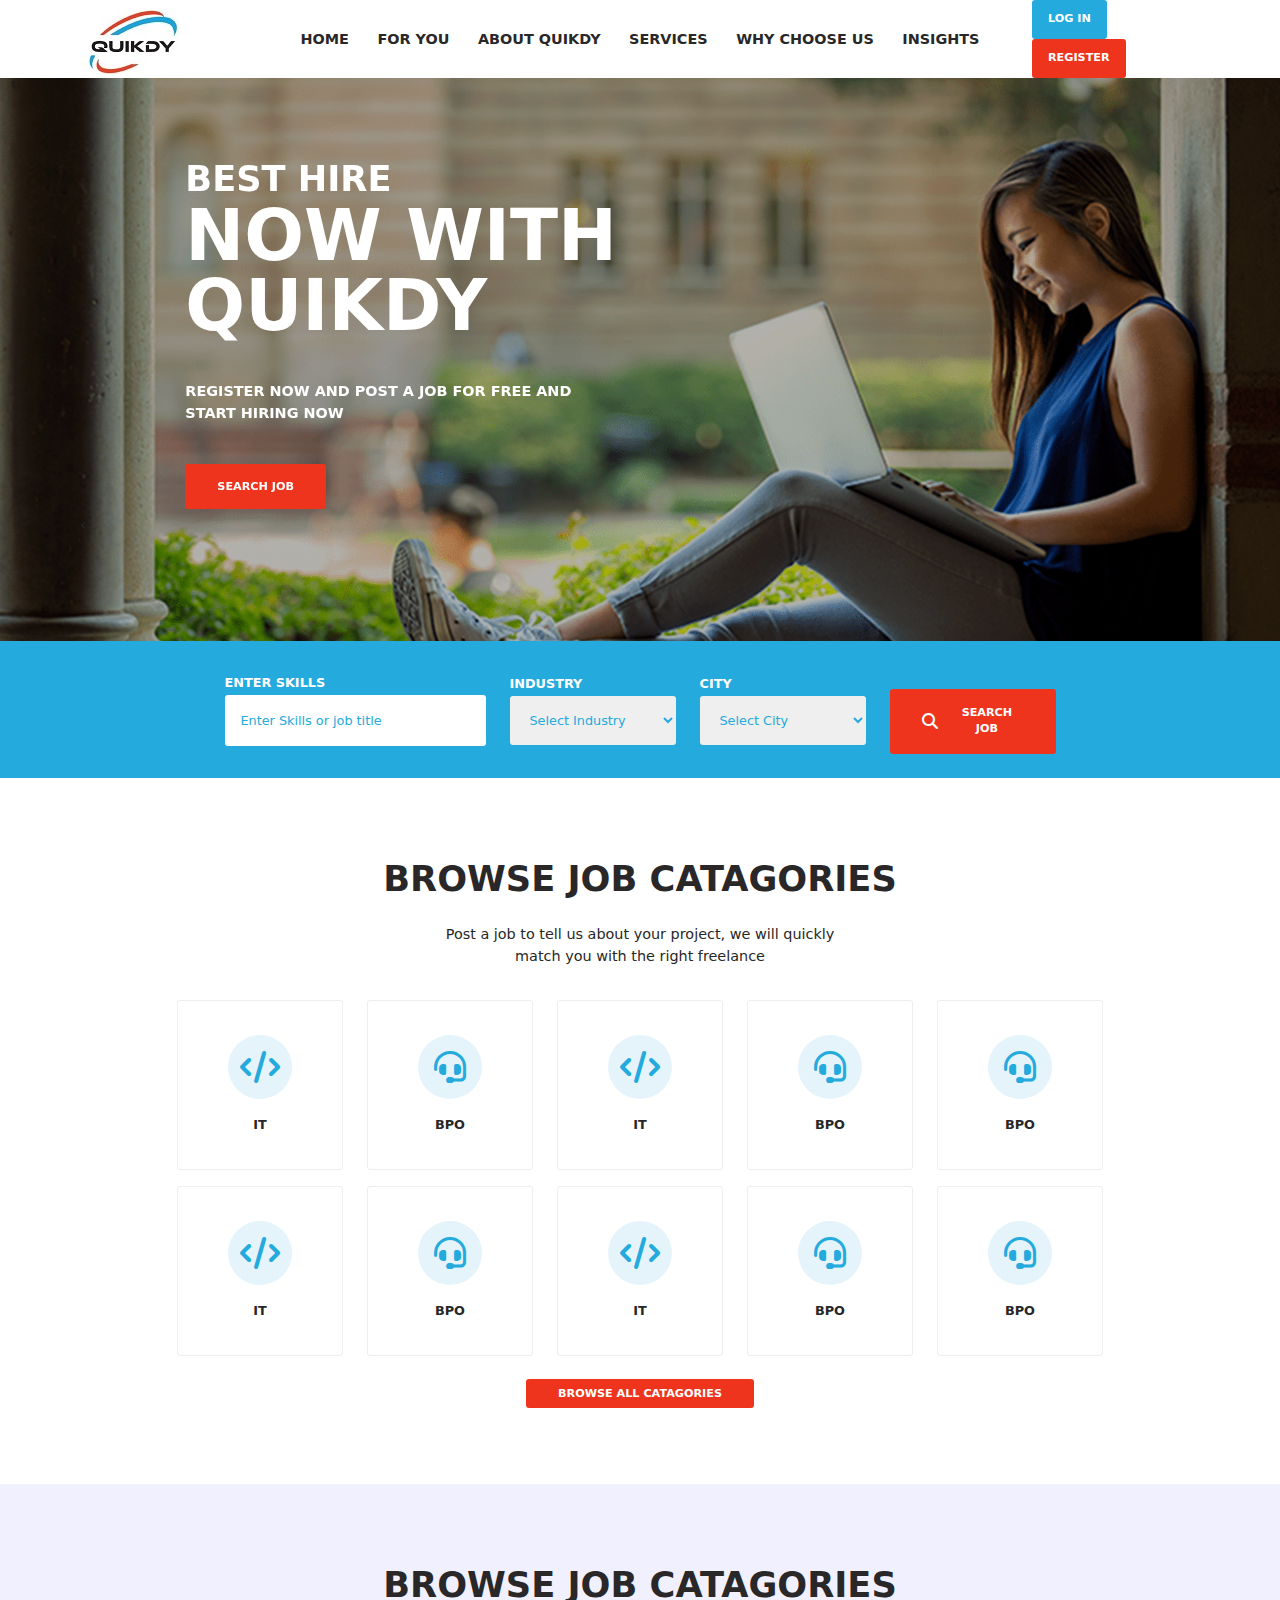
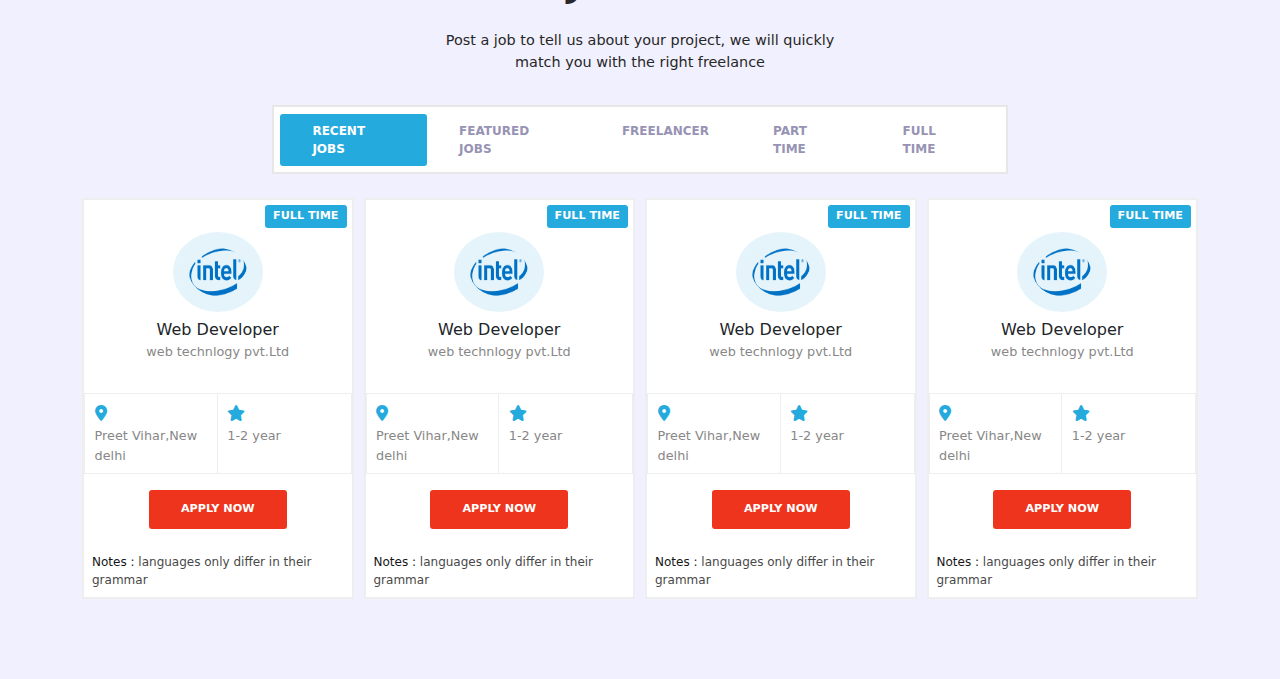
<file: index.html>
<!DOCTYPE html>
<html lang="en">
  <head>
    <meta charset="UTF-8" />
    <meta http-equiv="X-UA-Compatible" content="IE=edge" />
    <meta name="viewport" content="width=device-width, initial-scale=1.0" />
    <title>Document</title>
    <!-- bootstrap cdn -->
    <link
      rel="stylesheet"
      href="https://cdnjs.cloudflare.com/ajax/libs/bootstrap/5.2.2/css/bootstrap.min.css"
    />
    <!-- font-awesome cdn -->
    <link
      rel="stylesheet"
      href="https://cdnjs.cloudflare.com/ajax/libs/font-awesome/6.2.0/css/all.min.css"
    />
    <!-- owl carosal cdn -->
    <link
      rel="stylesheet"
      href="https://cdnjs.cloudflare.com/ajax/libs/OwlCarousel2/2.3.4/assets/owl.carousel.min.css"
    />
    <link rel="stylesheet" href="scss/Index.css" />
  </head>
  <body>
    <header>
      <div class="container">
        <div class="row align-items-center">
          <div class="col-lg-2">
            <div class="logo">
              <a href="">
                <img src="assets/images/logo.jfif" alt="logo" />
              </a>
            </div>
          </div>
          <div class="col-lg-8">
            <nav>
              <ul class="d-flex justify-content-evenly">
                <li><a href="">Home</a></li>
                <li><a href="">for you</a></li>
                <li><a href="">about quikdy</a></li>
                <li><a href="">services</a></li>
                <li><a href="">why choose us</a></li>
                <li><a href="">insights</a></li>
              </ul>
            </nav>
          </div>
          <div class="col-lg-2">
            <div class="navButtons">
              <span class="btn btn-sm btn-primary">log in</span>
              <span class="btn btn-sm btn-danger">register</span>
            </div>
          </div>
        </div>
      </div>
    </header>

    <section class="slider">
      <div class="owl-carousel sliderCarosal">
        <div class="item">
          <div class="container">
            <div class="row mb-3">
              <div class="col-5 offset-1">
                <div class="itemConentWrapper">
                  <h2>best hire</h2>
                  <h1>Now with quikdy</h1>
                  <p>
                    register now and post a job for free and <br />
                    start hiring now
                  </p>
                  <span>Search Job</span>
                </div>
              </div>
            </div>
          </div>
        </div>
        <div class="item">
          <div class="container">
            <div class="row mb-3">
              <div class="col-5 offset-1">
                <div class="itemConentWrapper">
                  <h2>best hire</h2>
                  <h1>Now with quikdy</h1>
                  <p>
                    register now and post a job for free and <br />
                    start hiring now
                  </p>
                  <span>Search Job</span>
                </div>
              </div>
            </div>
          </div>
        </div>
        <div class="item">
          <div class="container">
            <div class="row mb-3">
              <div class="col-5 offset-1">
                <div class="itemConentWrapper">
                  <h2>best hire</h2>
                  <h1>Now with quikdy</h1>
                  <p>
                    register now and post a job for free and <br />
                    start hiring now
                  </p>
                  <span>Search Job</span>
                </div>
              </div>
            </div>
          </div>
        </div>
      </div>
    </section>
    <div class="searchBar p-4">
      <div class="container">
        <form action="">
          <div class="row justify-content-center align-items-center">
            <div class="col-3">
              <div class="formGroup">
                <label for="">enter skills</label>
                <input
                  type="text"
                  name=""
                  id=""
                  placeholder="Enter Skills or job title"
                />
              </div>
            </div>
            <div class="col-2">
              <div class="formGroup">
                <label for="">Industry</label>
                <select name="" id="">
                  <option value="">Select Industry</option>
                  <option value="">industry1</option>
                  <option value="">industry2</option>
                  <option value="">industry3</option>
                </select>
              </div>
            </div>
            <div class="col-2">
              <div class="formGroup">
                <label for="">city</label>
                <select name="" id="">
                  <option value="">Select City</option>
                  <option value="">city1</option>
                  <option value="">city2</option>
                  <option value="">city3</option>
                </select>
              </div>
            </div>
            <div class="col-2">
              <button class="searchBtn">
                <i class="fa-solid fa-magnifying-glass"></i
                ><span>Search job</span>
              </button>
            </div>
          </div>
        </form>
      </div>
    </div>

    <section class="jobCatogries">
      <div class="container">
        <div class="row justify-content-center">
          <div class="col-6">
            <h1 class="text-center">browse job catagories</h1>
          </div>
        </div>
        <div class="row justify-content-center">
          <div class="col-5">
            <p class="text-center">
              Post a job to tell us about your project, we will quickly match
              you with the right freelance
            </p>
          </div>
        </div>
        <div class="jobs">
          <div class="row justify-content-center">
            <div class="col-lg-2">
              <div class="wrapper">
                <div class="icon"><i class="fa-solid fa-code"></i></div>
                <div class="heading">IT</div>
              </div>
            </div>
            <div class="col-lg-2">
              <div class="wrapper">
                <div class="icon"><i class="fa-solid fa-headset"></i></div>
                <div class="heading">BPO</div>
              </div>
            </div>
            <div class="col-lg-2">
              <div class="wrapper">
                <div class="icon"><i class="fa-solid fa-code"></i></div>
                <div class="heading">IT</div>
              </div>
            </div>
            <div class="col-lg-2">
              <div class="wrapper">
                <div class="icon"><i class="fa-solid fa-headset"></i></div>
                <div class="heading">BPO</div>
              </div>
            </div>
            <div class="col-lg-2">
              <div class="wrapper">
                <div class="icon"><i class="fa-solid fa-headset"></i></div>
                <div class="heading">BPO</div>
              </div>
            </div>
          </div>
          <div class="row justify-content-center mt-3">
            <div class="col-lg-2">
              <div class="wrapper">
                <div class="icon"><i class="fa-solid fa-code"></i></div>
                <div class="heading">IT</div>
              </div>
            </div>
            <div class="col-lg-2">
              <div class="wrapper">
                <div class="icon"><i class="fa-solid fa-headset"></i></div>
                <div class="heading">BPO</div>
              </div>
            </div>
            <div class="col-lg-2">
              <div class="wrapper">
                <div class="icon"><i class="fa-solid fa-code"></i></div>
                <div class="heading">IT</div>
              </div>
            </div>
            <div class="col-lg-2">
              <div class="wrapper">
                <div class="icon"><i class="fa-solid fa-headset"></i></div>
                <div class="heading">BPO</div>
              </div>
            </div>
            <div class="col-lg-2">
              <div class="wrapper">
                <div class="icon"><i class="fa-solid fa-headset"></i></div>
                <div class="heading">BPO</div>
              </div>
            </div>
          </div>
        </div>
        <div class="row justify-content-center mt-4">
          <div class="col-4 text-center">
            <span class="allCatagoriesBtn">browse all catagories</span>
          </div>
        </div>
      </div>
    </section>

    <section class="rendomJobs">
      <div class="container">
        <div class="row justify-content-center">
          <div class="col-6">
            <h1 class="text-center">browse job catagories</h1>
          </div>
        </div>
        <div class="row justify-content-center">
          <div class="col-5">
            <p class="text-center">
              Post a job to tell us about your project, we will quickly match
              you with the right freelance
            </p>
          </div>
        </div>
        <div class="row justify-content-center">
          <div class="col-8">
            <div class="jobTypes">
              <ul class="d-flex justify-content-evenly">
                <li>recent jobs</li>
                <li>featured jobs</li>
                <li>freelancer</li>
                <li>part time</li>
                <li>full time</li>
              </ul>
            </div>
          </div>
        </div>
        <div class="row mt-4">
          <div class="owl-carousel owl-theme rendomJobsCarosal">
            <div class="item">
              <div class="jobCardWrapper">
                <div class="initialDetails">
                  <div class="logo"><img src="assets/images/Intel_logo_(2006-2020).svg.png" alt="" /></div>
                  <div class="jobTitle">Web Developer</div>
                  <div class="compenyName">web technlogy pvt.Ltd</div>
                </div>
                <div class="adressNrating">
                    <div class="address">
                        <div class="icon"><i class="fa-solid fa-location-dot"></i></div>
                        <div class="completeAddress">Preet Vihar,New delhi </div>
                    </div>
                    <div class="rating">
                        <div class="icon"><i class="fa-solid fa-star"></i></div>
                        <div class="TotalRaitng">1-2 year</div>
                    </div>
                </div>
                <div class="applyBtn">
                    <span>Apply now</span>
                </div>
                <div class="impNotice"><span>Notes : </span> languages only differ in their grammar</div>
                <div class="jobType">
                    <span>full time</span>
                </div>
              </div>
            </div>
          </div>
        </div>
      </div>
    </section>

    <!-- jquery cdn -->
    <script src="https://cdnjs.cloudflare.com/ajax/libs/jquery/3.6.1/jquery.min.js"></script>
    <script src="https://cdnjs.cloudflare.com/ajax/libs/OwlCarousel2/2.3.4/owl.carousel.min.js"></script>
    <script src="js/index.js"></script>
  </body>
</html>
</file>
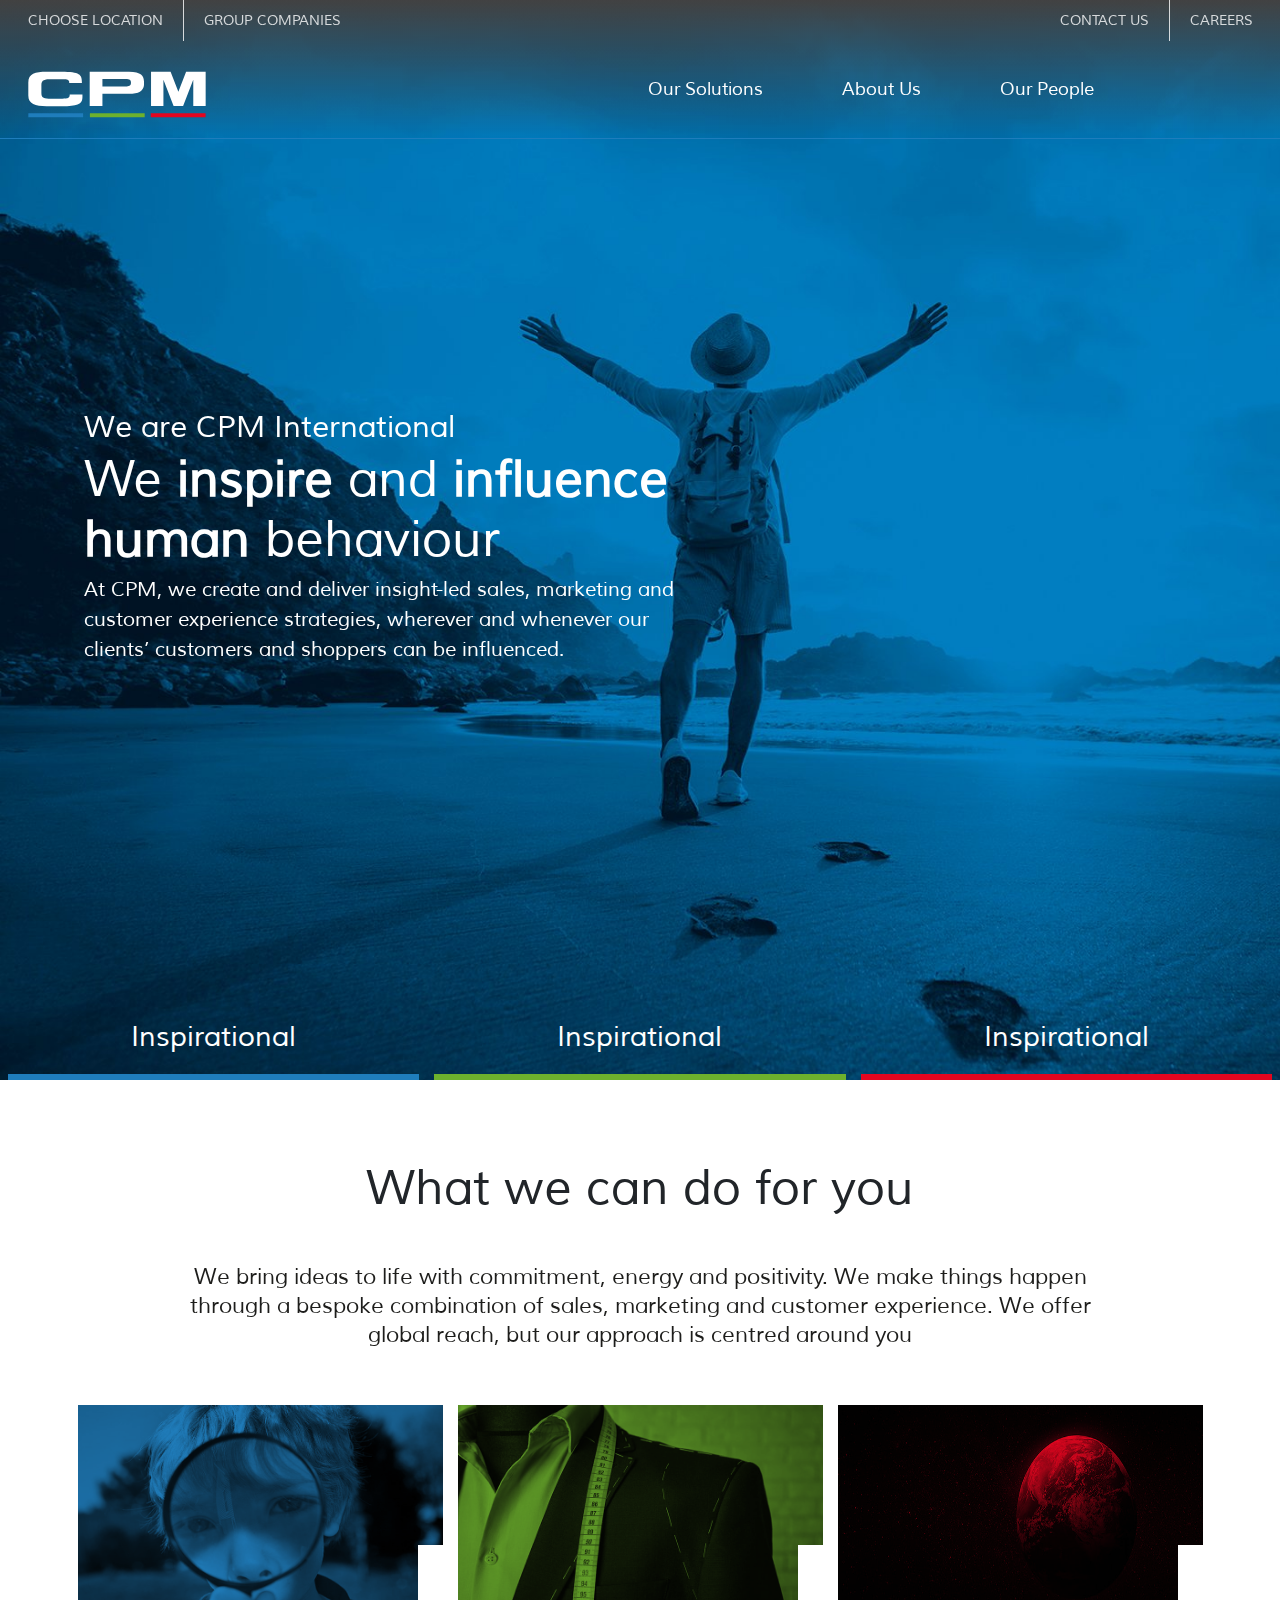
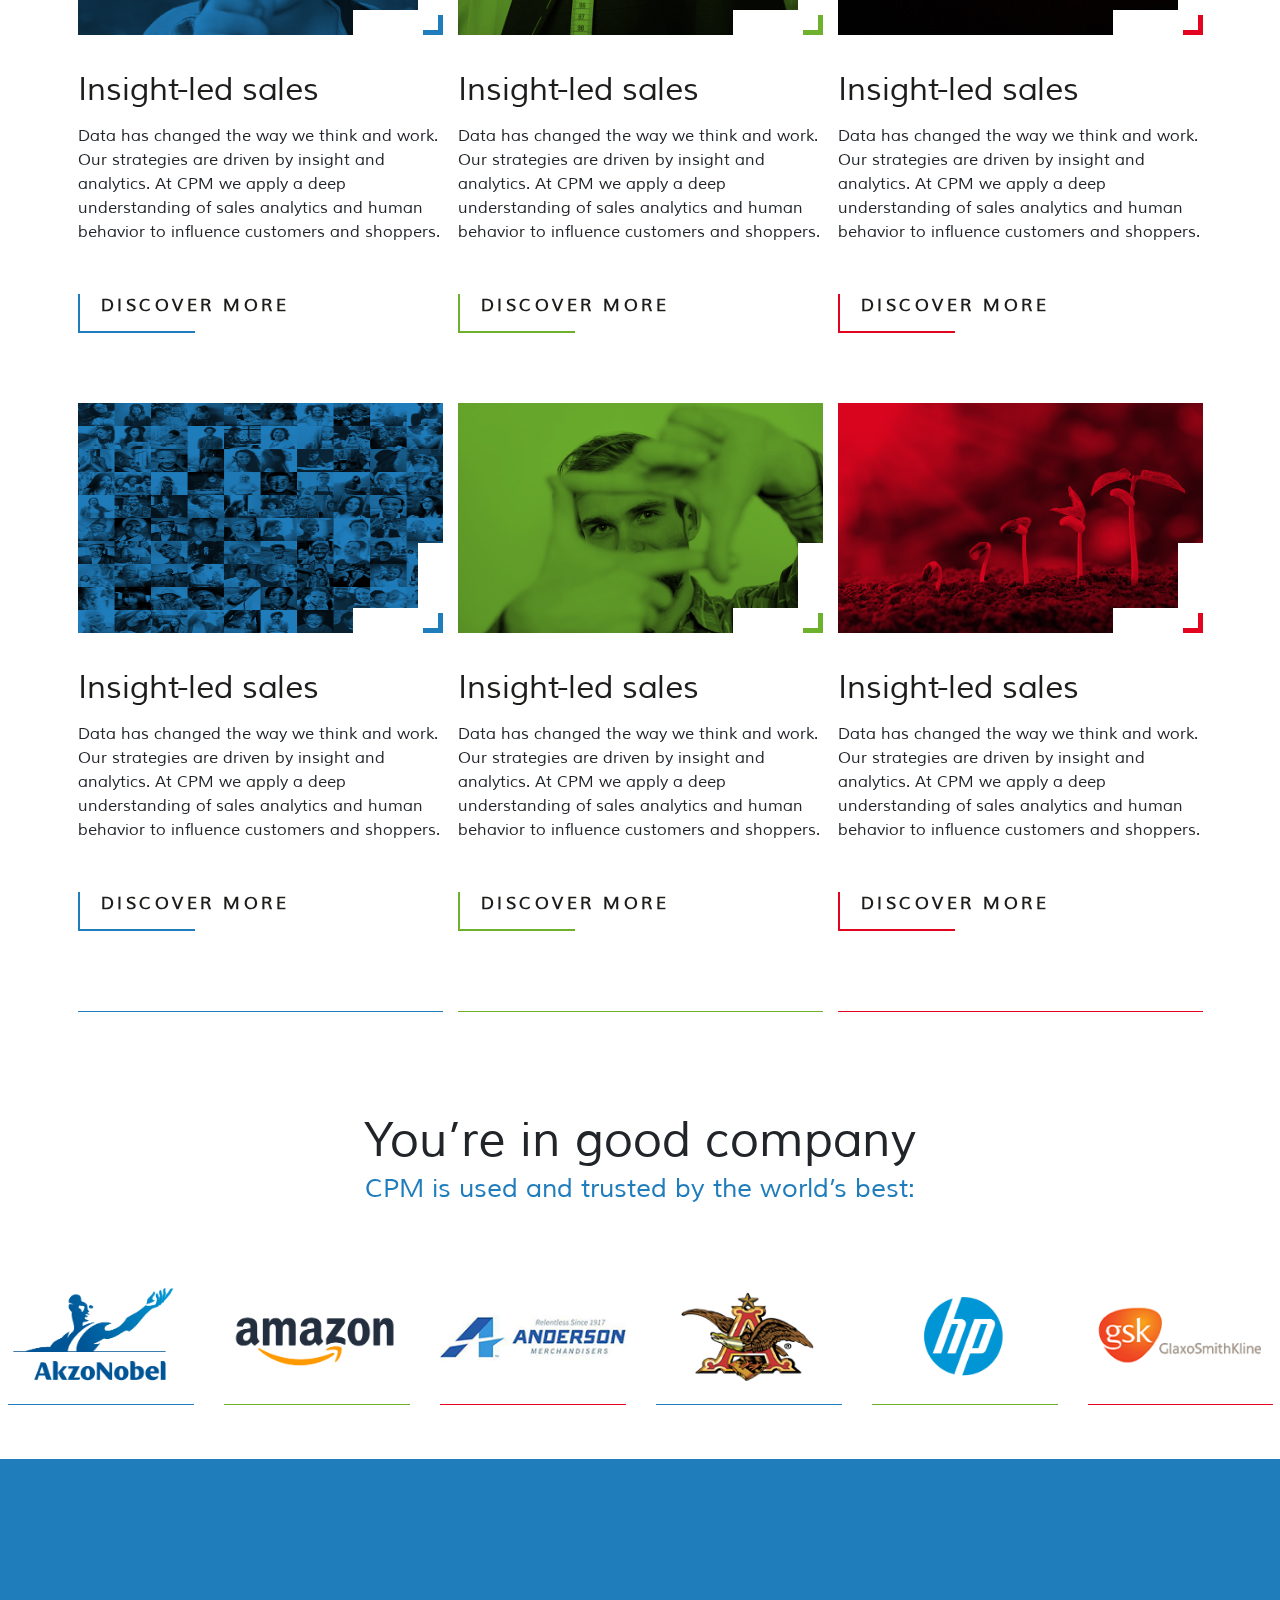
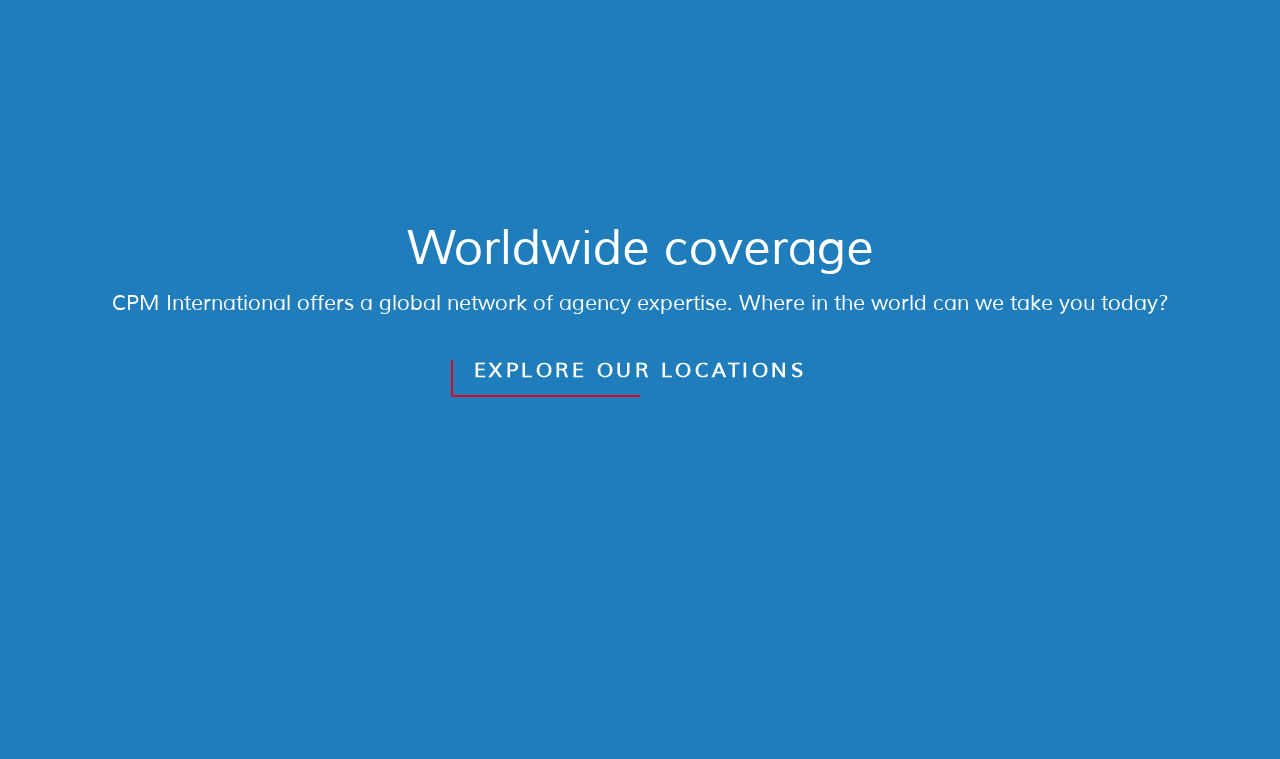
<file: cuteEdgeTask/index.html>
<!DOCTYPE html>
<html lang="en">
  <head>
    <meta charset="UTF-8" />
    <meta http-equiv="X-UA-Compatible" content="IE=edge" />
    <meta name="viewport" content="width=device-width, initial-scale=1.0" />
    <title>CPM | outsourced sales | field sales | contact centre</title>
    <!-- bootstrap cdn -->
    <link
      rel="stylesheet"
      href="https://cdnjs.cloudflare.com/ajax/libs/bootstrap/5.2.2/css/bootstrap.min.css"
    />
    <!-- font-awesome cdn -->
    <link
      rel="stylesheet"
      href="https://cdnjs.cloudflare.com/ajax/libs/font-awesome/6.2.0/css/all.min.css"
      integrity="sha512-xh6O/CkQoPOWDdYTDqeRdPCVd1SpvCA9XXcUnZS2FmJNp1coAFzvtCN9BmamE+4aHK8yyUHUSCcJHgXloTyT2A=="
      crossorigin="anonymous"
      referrerpolicy="no-referrer"
    />

    <link
      rel="stylesheet"
      href="https://cdnjs.cloudflare.com/ajax/libs/OwlCarousel2/2.3.4/assets/owl.carousel.min.css"
    />
    <link rel="stylesheet" href="css/index.css" />
  </head>
  <body>
    <header>
      <div class="topHeader">
        <div class="container-fluid">
          <div class="row justify-content-between">
            <div class="col-lg-5 col-md-6">
              <ul class="d-flex list-unstyled">
                <li class="countriesWrapper">
                  <a href="javascript:void(0)"
                    ><i class="fa-solid fa-globe"></i> CHOOSE LOCATION
                  </a>
                  <div class="locations">
                    <ul class="list-unstyled">
                      <li>
                        <a href="javascript:void(0)">International CPM</a>
                      </li>
                      <li><a href="javascript:void(0)">Australia</a></li>
                      <li><a href="javascript:void(0)">Benelux</a></li>
                      <li><a href="javascript:void(0)">France</a></li>
                      <li><a href="javascript:void(0)">Germany</a></li>
                      <li><a href="javascript:void(0)">International</a></li>
                      <li><a href="javascript:void(0)">Contact Centres</a></li>
                      <li><a href="javascript:void(0)">India</a></li>
                      <li><a href="javascript:void(0)">Ireland</a></li>
                      <li><a href="javascript:void(0)">Italy</a></li>
                      <li><a href="javascript:void(0)">Singapore</a></li>
                      <li><a href="javascript:void(0)">Switzerland</a></li>
                      <li><a href="javascript:void(0)">Thailand</a></li>
                      <li><a href="javascript:void(0)">UK</a></li>
                      <li><a href="javascript:void(0)">USA</a></li>
                      <li><a href="javascript:void(0)">Vietnam</a></li>
                    </ul>
                  </div>
                </li>
                <li class="groupsWrapper">
                  <a href="javascript:void(0)">GROUP COMPANIES</a>
                  <div class="groups">
                    <ul class="list-unstyled">
                      <li>
                        <h4>*shopt</h4>
                        <p>
                          Creating meaningful connections between brands and
                          customers. Anytime. Anywhere.
                        </p>
                      </li>
                      <li>
                        <h4>Axis</h4>
                        <p>
                          Data, analytics and insight solutions that drive
                          smarter, more profitable decision making.
                        </p>
                      </li>
                      <li>
                        <h4>Hyphen</h4>
                        <p>
                          Creating experiences & events
                          that connect brands, people
                          – and a moment in time.
                        </p>
                      </li>
                      <li>
                        <h4>TPN</h4>
                        <p>
                          
Creative commerce campaigns
that create connected experiences
to drive sales and build brand
commitment.
                        </p>
                      </li>
                    </ul>
                  </div>
                </li>
              </ul>
            </div>
            <div class="col-lg-4 col-md-6">
              <ul class="d-flex list-unstyled justify-content-end">
                <li><a href="javascript:void(0)">CONTACT US</a></li>
                <li><a href="javascript:void(0)"> CAREERS</a></li>
              </ul>
            </div>
          </div>
        </div>
      </div>
      <nav>
        <div class="container-fluid">
          <div class="row justify-content-between align-items-center">
            <div class="col-lg-2 col-md-3 col-4">
              <div class="logo">
                <img src="images/CPM Logo.svg" alt="logo" />
              </div>
            </div>
            <div class="col-lg-6 navigationBar col-md-8">
              <ul class="list-unstyled justify-content-between">
                <li>Our Solutions <i class="fa-solid fa-chevron-down"></i></li>
                <li>About Us <i class="fa-solid fa-chevron-down"></i></li>
                <li>Our People</li>
                <li><i class="fa-solid fa-magnifying-glass search"></i></li>
                <li><i class="fa-solid fa-bars menu"></i></li>
              </ul>
            </div>
            <div class="col-sm-2 col-3 mobileMenuColumn">
              <ul class="d-flex list-unstyled justify-content-between">
                <li><i class="fa-solid fa-magnifying-glass search"></i></li>
                <li><i class="fa-solid fa-bars menu"></i></li>
              </ul>
            </div>
          </div>
        </div>
      </nav>
      <div class="headerColors">
        <div class="color1"></div>
        <div class="color2"></div>
        <div class="color3"></div>
      </div>
    </header>
    <div class="home-slider">
      <div class="owl-carousel owl-theme main-slider">
        <div class="item">
          <div class="main-slider-bg main-slider-bg1">
            <div class="fixedBottomCatogries">
              <div class="container-fluid">
                <div class="row">
                  <div class="col-4">
                    <h2 class="afterEffect1">Inspirational</h2>
                  </div>
                  <div class="col-4">
                    <h2 class="afterEffect2">Inspirational</h2>
                  </div>
                  <div class="col-4">
                    <h2 class="afterEffect3">Inspirational</h2>
                  </div>
                </div>
              </div>
            </div>
          </div>
        </div>
        <div class="item">
          <div class="main-slider-bg main-slider-bg2">
            <div class="fixedBottomCatogries">
              <div class="container-fluid">
                <div class="row">
                  <div class="col-4">
                    <h2 class="afterEffect1">Inspirational</h2>
                  </div>
                  <div class="col-4">
                    <h2 class="afterEffect2">Inspirational</h2>
                  </div>
                  <div class="col-4">
                    <h2 class="afterEffect3">Inspirational</h2>
                  </div>
                </div>
              </div>
            </div>
          </div>
        </div>
        <div class="item">
          <div class="main-slider-bg main-slider-bg3">
            <div class="fixedBottomCatogries">
              <div class="container-fluid">
                <div class="row">
                  <div class="col-4">
                    <h2 class="afterEffect1">Inspirational</h2>
                  </div>
                  <div class="col-4">
                    <h2 class="afterEffect2">Inspirational</h2>
                  </div>
                  <div class="col-4">
                    <h2 class="afterEffect3">Inspirational</h2>
                  </div>
                </div>
              </div>
            </div>
          </div>
        </div>
      </div>
      <div class="home-slider-content container">
        <span>We are CPM International </span>
        <h1>We <b>inspire</b> and <b>influence</b> <b>human</b> behaviour</h1>
        <p>
          At CPM, we create and deliver insight-led sales, marketing and
          customer experience strategies, wherever and whenever our clients’
          customers and shoppers can be influenced.
        </p>
      </div>
    </div>

    <section class="whatWeDo">
      <div class="container">
        <div class="row justify-content-center">
          <div class="col-12">
            <h2 class="text-center">What we can do for you</h2>
          </div>
          <div class="col-lg-10 col-12">
            <h3 class="text-center">
              We bring ideas to life with commitment, energy and positivity. We
              make things happen through a bespoke combination of sales,
              marketing and customer experience. We offer global reach, but our
              approach is centred around you
            </h3>
          </div>
        </div>
        <div class="row">
          <div class="col-lg-4 col-sm-6">
            <div class="workCard workCard1">
              <div class="cardImg">
                <img src="images/kid.jpg" alt="kid" />
                <div class="sideWhiteBlock"></div>
                <div class="sideColorBlock"></div>
              </div>
              <h3 class="cardTitle">Insight-led sales</h3>
              <div class="cardDesc">
                Data has changed the way we think and work. Our strategies are
                driven by insight and analytics. At CPM we apply a deep
                understanding of sales analytics and human behavior to influence
                customers and shoppers.
              </div>
              <div class="cardBtn">
                <span>DISCOVER MORE</span>
              </div>
            </div>
          </div>
          <div class="col-lg-4 col-sm-6">
            <div class="workCard workCard2">
              <div class="cardImg">
                <img src="images/bussinessman.jpg" alt="kid" />
                <div class="sideWhiteBlock"></div>
                <div class="sideColorBlock"></div>
              </div>
              <h3 class="cardTitle">Insight-led sales</h3>
              <div class="cardDesc">
                Data has changed the way we think and work. Our strategies are
                driven by insight and analytics. At CPM we apply a deep
                understanding of sales analytics and human behavior to influence
                customers and shoppers.
              </div>
              <div class="cardBtn">
                <span>DISCOVER MORE</span>
              </div>
            </div>
          </div>
          <div class="col-lg-4 col-sm-6">
            <div class="workCard workCard3">
              <div class="cardImg">
                <img src="images/earth.jpg" alt="kid" />
                <div class="sideWhiteBlock"></div>
                <div class="sideColorBlock"></div>
              </div>
              <h3 class="cardTitle">Insight-led sales</h3>
              <div class="cardDesc">
                Data has changed the way we think and work. Our strategies are
                driven by insight and analytics. At CPM we apply a deep
                understanding of sales analytics and human behavior to influence
                customers and shoppers.
              </div>
              <div class="cardBtn">
                <span>DISCOVER MORE</span>
              </div>
            </div>
          </div>
          <div class="col-lg-4 col-sm-6">
            <div class="workCard workCard4">
              <div class="cardImg">
                <img src="images/people.jpg" alt="kid" />
                <div class="sideWhiteBlock"></div>
                <div class="sideColorBlock"></div>
              </div>
              <h3 class="cardTitle">Insight-led sales</h3>
              <div class="cardDesc">
                Data has changed the way we think and work. Our strategies are
                driven by insight and analytics. At CPM we apply a deep
                understanding of sales analytics and human behavior to influence
                customers and shoppers.
              </div>
              <div class="cardBtn">
                <span>DISCOVER MORE</span>
              </div>
            </div>
          </div>
          <div class="col-lg-4 col-sm-6">
            <div class="workCard workCard5">
              <div class="cardImg">
                <img src="images/menHand.jpg" alt="kid" />
                <div class="sideWhiteBlock"></div>
                <div class="sideColorBlock"></div>
              </div>
              <h3 class="cardTitle">Insight-led sales</h3>
              <div class="cardDesc">
                Data has changed the way we think and work. Our strategies are
                driven by insight and analytics. At CPM we apply a deep
                understanding of sales analytics and human behavior to influence
                customers and shoppers.
              </div>
              <div class="cardBtn">
                <span>DISCOVER MORE</span>
              </div>
            </div>
          </div>
          <div class="col-lg-4 col-sm-6">
            <div class="workCard workCard6">
              <div class="cardImg">
                <img src="images/plants.jpg" alt="kid" />
                <div class="sideWhiteBlock"></div>
                <div class="sideColorBlock"></div>
              </div>
              <h3 class="cardTitle">Insight-led sales</h3>
              <div class="cardDesc">
                Data has changed the way we think and work. Our strategies are
                driven by insight and analytics. At CPM we apply a deep
                understanding of sales analytics and human behavior to influence
                customers and shoppers.
              </div>
              <div class="cardBtn">
                <span>DISCOVER MORE</span>
              </div>
            </div>
          </div>
        </div>
      </div>
    </section>

    <section class="ourClients mb-5">
      <div class="container-fluid">
        <div class="row justify-content-center">
          <div class="col-12">
            <h2 class="text-center">You’re in good company</h2>
          </div>
          <div class="col-lg-10 col-12">
            <h3 class="text-center">
              CPM is used and trusted by the world’s best:
            </h3>
          </div>
        </div>
        <div class="ourClints-slider owl-carousel">
          <div class="item bbBlue">
            <img src="images/akzoNobel-logo-web.png" alt="clints-img1" />
          </div>
          <div class="item bbRed">
            <img src="images/amazon-logo-web.png" alt="clints-img1" />
          </div>
          <div class="item bbGreen">
            <img
              src="images/anderson20merchandisers20logo-web.png"
              alt="clints-img1"
            />
          </div>
          <div class="item bbBlue">
            <img
              src="images/anheuser-busch-logo-vector-web.png"
              alt="clints-img1"
            />
          </div>
          <div class="item bbRed">
            <img src="images/hp-logo-web.png" alt="clints-img1" />
          </div>
          <div class="item bbGreen">
            <img
              src="images/glaxosmithkline-logo-vector-web.png"
              alt="clints-img1"
            />
          </div>
          <div class="item bbBlue">
            <img src="images/dyson-logo-web.png" alt="clints-img1" />
          </div>
          <div class="item bbRed">
            <img src="images/diageo-logo-vector-web.png" alt="clints-img1" />
          </div>
        </div>
      </div>
    </section>

    <section class="ourPresence">
      <div class="content">
        <h2>Worldwide coverage</h2>
        <p>
          CPM International offers a global network of agency expertise. Where
          in the world can we take you today?
        </p>
        <div class="btn">
          <span>EXPLORE OUR LOCATIONS</span>
        </div>
      </div>
    </section>

    <!-- jquery cdn -->
    <script src="https://cdnjs.cloudflare.com/ajax/libs/jquery/3.6.1/jquery.min.js"></script>
    <script src="https://cdnjs.cloudflare.com/ajax/libs/OwlCarousel2/2.3.4/owl.carousel.min.js"></script>
    <script src="js/index.js"></script>
  </body>
</html>
</file>
<file: scss/Index.css>
* {
  margin: 0px;
  padding: 0px;
}

li {
  list-style: none;
}

a {
  text-decoration: none;
}

dl,
ol,
ul {
  margin-top: 0;
  margin-bottom: 0rem;
}

ol,
ul {
  padding-left: 0rem;
}

header {
  background-color: #fff;
}
header .logo {
  max-width: 100%;
}
header .logo img {
  max-width: 100%;
}
header nav ul a {
  text-transform: uppercase;
  font-weight: 700;
  font-size: 0.9rem;
  color: #292728;
}
header .navButtons span {
  text-transform: uppercase;
  font-size: 0.7rem;
  font-weight: 700;
  padding: 0.7rem 1rem;
  border-radius: 3px;
  background-color: #ee341d;
  border: 0;
}
header .navButtons span:first-child {
  margin-right: 0.3rem;
  background-color: #24aadd;
}

.slider {
  width: 100%;
  background-image: url(../assets/images/img3.png);
  background-repeat: no-repeat;
  background-size: cover;
  padding: 5rem;
  position: relative;
}
.slider::after {
  position: absolute;
  left: 0px;
  top: 0px;
  bottom: 0px;
  right: 0px;
  content: "";
  background-color: rgba(0, 0, 0, 0.3);
}
.slider .itemConentWrapper {
  position: relative;
  z-index: 9;
}
.slider .itemConentWrapper h2 {
  font-size: 2.2rem;
  font-weight: bold;
  color: #fff;
  text-transform: uppercase;
  margin-bottom: 0px;
}
.slider .itemConentWrapper h1 {
  font-size: 4.4rem;
  font-weight: bold;
  color: #fff;
  text-transform: uppercase;
  line-height: 4.4rem;
}
.slider .itemConentWrapper p {
  text-transform: uppercase;
  font-weight: 700;
  font-size: 0.9rem;
  color: #fff;
  padding: 2rem 0rem;
}
.slider .itemConentWrapper span {
  text-transform: uppercase;
  font-size: 0.7rem;
  font-weight: 700;
  padding: 1rem 2rem;
  border-radius: 3px;
  background-color: #ee341d;
  border: 0;
  color: #fff;
}

.searchBar {
  background-color: #24aadd;
}
.searchBar .formGroup label {
  display: block;
  font-weight: 700;
  font-size: 0.8rem;
  color: #fff;
  text-transform: uppercase;
  padding-bottom: 0.2rem;
}
.searchBar .formGroup input,
.searchBar .formGroup select {
  width: 100%;
  padding: 1rem;
  font-size: 0.8rem;
  color: #24aadd;
  border: 0;
  outline: 0;
  border-radius: 3px;
}
.searchBar .formGroup input::-moz-placeholder, .searchBar .formGroup select::-moz-placeholder {
  color: #24aadd;
}
.searchBar .formGroup input:-ms-input-placeholder, .searchBar .formGroup select:-ms-input-placeholder {
  color: #24aadd;
}
.searchBar .formGroup input::placeholder,
.searchBar .formGroup select::placeholder {
  color: #24aadd;
}
.searchBar .searchBtn {
  text-transform: uppercase;
  font-size: 0.7rem;
  font-weight: 700;
  padding: 1rem 2rem;
  border-radius: 3px;
  background-color: #ee341d;
  border: 0;
  color: #fff;
  display: flex;
  align-items: center;
  margin-top: 1.5rem;
}
.searchBar .searchBtn i {
  margin-right: 0.8rem;
  font-size: 1rem;
}

.jobCatogries {
  padding: 5rem 0rem;
}
.jobCatogries h1 {
  font-size: 2.2rem;
  font-weight: bold;
  color: #292728;
  text-transform: uppercase;
}
.jobCatogries p {
  font-size: 0.9rem;
  color: #272727;
  padding: 0 1rem;
  margin: 1rem 0rem 2rem 0rem;
}
.jobCatogries .jobs .wrapper {
  display: flex;
  flex-direction: column;
  align-items: center;
  justify-content: center;
  border: 1px solid #eee;
  border-radius: 3px;
  width: 100%;
  height: 170px;
}
.jobCatogries .jobs .wrapper .icon {
  width: 4rem;
  height: 4rem;
  display: flex;
  align-items: center;
  justify-content: center;
  font-size: 2rem;
  color: #24aadd;
  background-color: #e5f4fb;
  border-radius: 50%;
}
.jobCatogries .jobs .wrapper .heading {
  font-weight: 700;
  font-size: 0.8rem;
  color: #272727;
  padding-top: 1rem;
}
.jobCatogries .allCatagoriesBtn {
  text-transform: uppercase;
  font-size: 0.7rem;
  font-weight: 700;
  padding: 0.5rem 2rem;
  border-radius: 3px;
  background-color: #ee341d;
  border: 0;
  color: #fff;
}

.rendomJobs {
  padding: 5rem 0rem;
  background-color: #f1f0fe;
}
.rendomJobs h1 {
  font-size: 2.2rem;
  font-weight: bold;
  color: #292728;
  text-transform: uppercase;
}
.rendomJobs p {
  font-size: 0.9rem;
  color: #272727;
  padding: 0 1rem;
  margin: 1rem 0rem 2rem 0rem;
}
.rendomJobs .jobTypes {
  background-color: #fff;
  padding: 0.4rem;
  border: 2px solid rgb(232, 230, 230);
}
.rendomJobs .jobTypes ul li {
  font-weight: 700;
  font-size: 0.75rem;
  text-transform: uppercase;
  border-radius: 3px;
  padding: 0.5rem 2rem;
  color: #9793b4;
  cursor: pointer;
}
.rendomJobs .jobTypes ul li:first-child {
  background-color: #24aadd;
  color: #fff;
}
.rendomJobs .jobCardWrapper {
  background-color: #fff;
  border: 2px solid #eee;
  position: relative;
}
.rendomJobs .jobCardWrapper .initialDetails {
  display: flex;
  justify-content: center;
  align-items: center;
  flex-direction: column;
  padding: 2rem;
}
.rendomJobs .jobCardWrapper .initialDetails .logo {
  text-align: center;
}
.rendomJobs .jobCardWrapper .initialDetails .logo img {
  padding: 1rem;
  width: 90px;
  height: 80px;
  border-radius: 50%;
  background-color: #e5f4fb;
}
.rendomJobs .jobCardWrapper .initialDetails .jobTitle {
  font-weight: 500;
  margin-top: 0.4rem;
}
.rendomJobs .jobCardWrapper .initialDetails .compenyName {
  font-size: 0.8rem;
  color: #878787;
}
.rendomJobs .jobCardWrapper .adressNrating {
  border: 1px solid #eee;
  display: flex;
}
.rendomJobs .jobCardWrapper .adressNrating .address {
  width: 50%;
  border-right: 1px solid #eee;
  padding: 0.5rem 0.6rem;
}
.rendomJobs .jobCardWrapper .adressNrating .address .icon {
  color: #24aadd;
}
.rendomJobs .jobCardWrapper .adressNrating .address .completeAddress {
  font-size: 0.8rem;
  color: #878787;
}
.rendomJobs .jobCardWrapper .adressNrating .rating {
  padding: 0.5rem 0.6rem;
}
.rendomJobs .jobCardWrapper .adressNrating .rating .icon {
  color: #24aadd;
}
.rendomJobs .jobCardWrapper .adressNrating .rating .TotalRaitng {
  font-size: 0.8rem;
  color: #878787;
}
.rendomJobs .jobCardWrapper .applyBtn {
  display: flex;
  justify-content: center;
  padding: 1rem;
}
.rendomJobs .jobCardWrapper .applyBtn span {
  text-transform: uppercase;
  font-size: 0.7rem;
  font-weight: 700;
  padding: 0.7rem 2rem;
  border-radius: 3px;
  background-color: #ee341d;
  border: 0;
  color: #fff;
}
.rendomJobs .jobCardWrapper .impNotice {
  margin: 0.5rem;
  font-size: 0.75rem;
  color: #494848;
}
.rendomJobs .jobCardWrapper .impNotice span {
  font-weight: 500;
  color: rgb(22, 22, 22);
}
.rendomJobs .jobCardWrapper .jobType {
  position: absolute;
  right: 5px;
  top: 5px;
  font-weight: 700;
  font-size: 0.7rem;
  text-transform: uppercase;
  border-radius: 3px;
  padding: 0.2rem 0.5rem;
  background-color: #24aadd;
  color: #fff;
  cursor: pointer;
}/*# sourceMappingURL=Index.css.map */
</file>
<file: cuteEdgeTask/css/index.css>
html {
  padding: 0px;
  margin: 0px;
  font-size: 62.5%;
}

@font-face {
  font-family: muli;
  src: url(../fonts/muli.regular.ttf);
}
body {
  font-family: muli;
  font-size: 1.6rem;
  overflow-x: hidden;
}
body a {
  text-decoration: none;
}

header {
  background-color: transparent;
  position: fixed;
  top: 0px;
  width: 100%;
  left: 0px;
  z-index: 99999;
  border-bottom: 1px solid #1f7dbc;
  background: rgb(0, 0, 0);
  background: linear-gradient(180deg, rgba(0, 0, 0, 0) 0%, rgb(66, 66, 66) 0%, rgba(255, 255, 255, 0) 100%);
}
header .topHeader ul .countriesWrapper {
  position: relative;
}
header .topHeader ul .countriesWrapper:hover .locations {
  display: block;
}
header .topHeader ul .countriesWrapper .locations {
  display: none;
  background-color: rgba(59, 59, 58, 0.9);
  padding: 3rem;
  width: 25rem;
  position: absolute;
  left: 2rem;
  top: 4rem;
  z-index: 999999;
}
header .topHeader ul .countriesWrapper .locations ul {
  position: relative;
  z-index: 999999;
}
header .topHeader ul .countriesWrapper .locations ul li:first-child {
  border-right: 0px solid rgba(255, 255, 255, 0.8);
}
header .topHeader ul .countriesWrapper .locations ul li:nth-child(3n+1) {
  border-bottom: 2px solid #1f7dbc;
}
header .topHeader ul .countriesWrapper .locations ul li:nth-child(3n+2) {
  border-bottom: 2px solid #6db12d;
}
header .topHeader ul .countriesWrapper .locations ul li:nth-child(3n+3) {
  border-bottom: 2px solid #e3051f;
}
header .topHeader ul .countriesWrapper .locations ul li a {
  color: #fff;
  padding: 0.4rem 0rem;
  font-size: 1.5rem;
  text-transform: capitalize;
}
header .topHeader ul .groupsWrapper {
  position: relative;
}
header .topHeader ul .groupsWrapper:hover .groups {
  display: block;
}
header .topHeader ul .groupsWrapper .groups {
  display: none;
  background-color: rgba(59, 59, 58, 0.9);
  padding: 3rem;
  width: 25rem;
  position: absolute;
  left: 0rem;
  top: 4rem;
  z-index: 999999;
}
header .topHeader ul .groupsWrapper .groups ul {
  position: relative;
  z-index: 999999;
}
header .topHeader ul .groupsWrapper .groups ul li:first-child {
  border-right: 0px solid rgba(255, 255, 255, 0.8);
}
header .topHeader ul .groupsWrapper .groups ul li:nth-child(3n+1) {
  border-bottom: 2px solid #1f7dbc;
}
header .topHeader ul .groupsWrapper .groups ul li:nth-child(3n+2) {
  border-bottom: 2px solid #6db12d;
}
header .topHeader ul .groupsWrapper .groups ul li:nth-child(3n+3) {
  border-bottom: 2px solid #e3051f;
}
header .topHeader ul .groupsWrapper .groups ul li:last-child {
  border-bottom: 0px solid #e3051f;
}
header .topHeader ul .groupsWrapper .groups ul li {
  cursor: pointer;
  color: #fff;
  padding: 0.7rem 0rem;
  font-size: 1.5rem;
  text-transform: capitalize;
  color: rgba(255, 255, 255, 0.8);
}
header .topHeader ul .groupsWrapper .groups ul li h4 {
  font-size: 1.5rem;
}
header .topHeader ul .groupsWrapper .groups ul li p {
  font-size: 1.2rem;
}
header .topHeader ul li {
  margin-left: 0px;
}
header .topHeader ul li a {
  text-transform: uppercase;
  padding: 1rem 2rem;
  color: rgba(255, 255, 255, 0.8);
  font-size: 1.4rem;
  display: block;
  text-align: left;
}
header .topHeader ul li:first-child {
  border-right: 1px solid rgba(255, 255, 255, 0.8);
}
header nav {
  padding: 2rem;
}
header nav .mobileMenuColumn {
  display: none;
}
header nav ul {
  display: flex;
}
header nav ul li {
  font-size: 1.8rem;
  font-weight: 400;
  cursor: pointer;
  color: #fff;
}
header nav ul li i {
  font-size: 1.3rem;
}
header nav ul li .search {
  font-size: 1.8rem;
}
header nav ul li .menu {
  font-size: 2rem;
}
header .headerColors {
  width: 100%;
  display: none;
}
header .headerColors .color1 {
  background-color: #1f7dbc;
  width: 33%;
  height: 0.4rem;
}
header .headerColors .color2 {
  background-color: #6db12d;
  width: 33%;
  height: 0.4rem;
}
header .headerColors .color3 {
  background-color: #e3051f;
  width: 34%;
  height: 0.4rem;
}

.home-slider {
  position: relative;
}
.home-slider .home-slider-content {
  position: absolute;
  z-index: 99;
  top: 50%;
  left: 6%;
  transform: translate(0%, -50%);
  width: 50%;
  color: #fff;
}
.home-slider .home-slider-content span {
  font-size: 3rem;
}
.home-slider .home-slider-content h1 {
  font-size: 5rem;
}
.home-slider .home-slider-content p {
  font-size: 2rem;
}
.home-slider .item {
  position: relative;
}
.home-slider .item .main-slider-bg {
  width: 100vw;
  height: 120vh;
}
.home-slider .item .main-slider-bg1 {
  background-image: url(../images/banner1.jpg);
}
.home-slider .item .main-slider-bg2 {
  background-image: url(../images/banner2.jpg);
}
.home-slider .item .main-slider-bg3 {
  background-image: url(../images/banner3.jpg);
}
.home-slider .item .main-slider-bg3::after {
  mix-blend-mode: overlay;
  top: 0%;
  background-color: #e3051f;
  left: 0%;
  position: absolute;
  content: "";
  width: 100%;
  height: 100%;
}
.home-slider .item .main-slider-bg {
  background-size: cover;
  background-attachment: fixed;
  background-repeat: no-repeat;
}
.home-slider .item .fixedBottomCatogries {
  position: absolute;
  left: 0px;
  bottom: 0px;
  width: 100%;
}
.home-slider .item .fixedBottomCatogries h2 {
  text-align: center;
  font-size: 2.8rem;
  color: #fff;
  padding: 2rem;
  position: relative;
}
.home-slider .item .fixedBottomCatogries h2::after {
  position: absolute;
  bottom: -5px;
  left: 0px;
  width: 100%;
  height: 0.6rem;
  z-index: 9;
  content: "";
}
.home-slider .item .fixedBottomCatogries .afterEffect1::after {
  background-color: #1f7dbc;
}
.home-slider .item .fixedBottomCatogries .afterEffect2::after {
  background-color: #6db12d;
}
.home-slider .item .fixedBottomCatogries .afterEffect3::after {
  background-color: #e3051f;
}

.whatWeDo {
  margin-top: 8rem;
}
.whatWeDo h2 {
  font-size: 4.8rem;
}
.whatWeDo h3 {
  font-size: 2.2rem;
  margin-top: 4rem;
  line-height: 2.9rem;
  color: #1d1d1b;
}
.whatWeDo .workCard {
  margin-top: 5rem;
  margin-bottom: 2rem;
}
.whatWeDo .workCard .cardImg {
  position: relative;
}
.whatWeDo .workCard .cardImg:hover {
  transition: all 0.6s ease;
}
.whatWeDo .workCard .cardImg:hover .sideWhiteBlock {
  width: 11rem;
  height: 11rem;
}
.whatWeDo .workCard .cardImg:hover .sideColorBlock {
  width: 3rem;
  height: 3rem;
}
.whatWeDo .workCard .cardImg::after {
  position: absolute;
  left: 0px;
  top: 0px;
  width: 100%;
  height: 100%;
  mix-blend-mode: multiply;
  content: "";
  z-index: 9;
  background-color: #1f7dbc;
}
.whatWeDo .workCard .cardImg img {
  width: 100%;
  height: 23rem;
}
.whatWeDo .workCard .cardImg .sideWhiteBlock {
  z-index: 99;
  transition: all 0.6s ease;
  position: absolute;
  right: 0px;
  bottom: 0px;
  width: 9rem;
  height: 9rem;
  border-right: 2.5rem solid #fff;
  border-bottom: 2.5rem solid #fff;
}
.whatWeDo .workCard .cardImg .sideColorBlock {
  z-index: 99;
  transition: all 0.6s ease;
  position: absolute;
  right: 0px;
  bottom: 0px;
  width: 2rem;
  height: 2rem;
  border-right: 0.5rem solid #1f7dbc;
  border-bottom: 0.5rem solid #1f7dbc;
}
.whatWeDo .workCard .cardTitle {
  font-size: 3.2rem;
  margin: 4rem 0 2rem 0;
}
.whatWeDo .workCard .cardDesc {
  font-size: 1.6rem;
}
.whatWeDo .workCard .cardBtn {
  margin-top: 5rem;
  cursor: pointer;
  display: inline-block;
  position: relative;
  padding: 0rem 2.3rem 1.5rem 2.3rem;
}
.whatWeDo .workCard .cardBtn::after {
  position: absolute;
  left: 0px;
  bottom: 0px;
  height: 0.2rem;
  background-color: #1f7dbc;
  width: 50%;
  transition: all 0.2s ease-out 0.1s;
  content: "";
}
.whatWeDo .workCard .cardBtn::before {
  position: absolute;
  left: 0px;
  bottom: 0px;
  height: 100%;
  background-color: #1f7dbc;
  width: 0.2rem;
  transition: all 0.2s ease-out 0.1s;
  content: "";
}
.whatWeDo .workCard .cardBtn:hover {
  transition: all 0.2s ease-out 0.1s;
}
.whatWeDo .workCard .cardBtn:hover::after {
  width: 100%;
}
.whatWeDo .workCard .cardBtn:hover::before {
  height: 0%;
}
.whatWeDo .workCard .cardBtn span {
  line-height: 2.2rem;
  text-transform: uppercase;
  font-size: 1.7rem;
  letter-spacing: 0.35rem;
  color: #1d1d1b;
  font-weight: 800;
}
.whatWeDo .workCard1 .cardBtn::after, .whatWeDo .workCard1 .cardBtn::before,
.whatWeDo .workCard4 .cardBtn::after,
.whatWeDo .workCard4 .cardBtn::before {
  background-color: #1f7dbc;
}
.whatWeDo .workCard1 .cardImg::after,
.whatWeDo .workCard4 .cardImg::after {
  background-color: #1f7dbc;
}
.whatWeDo .workCard1 .cardImg .sideColorBlock,
.whatWeDo .workCard4 .cardImg .sideColorBlock {
  border-right: 0.5rem solid #1f7dbc;
  border-bottom: 0.5rem solid #1f7dbc;
}
.whatWeDo .workCard2 .cardBtn::after, .whatWeDo .workCard2 .cardBtn::before,
.whatWeDo .workCard5 .cardBtn::after,
.whatWeDo .workCard5 .cardBtn::before {
  background-color: #6db12d;
}
.whatWeDo .workCard2 .cardImg::after,
.whatWeDo .workCard5 .cardImg::after {
  background-color: #6db12d;
}
.whatWeDo .workCard2 .cardImg .sideColorBlock,
.whatWeDo .workCard5 .cardImg .sideColorBlock {
  border-right: 0.5rem solid #6db12d;
  border-bottom: 0.5rem solid #6db12d;
}
.whatWeDo .workCard3 .cardBtn::after, .whatWeDo .workCard3 .cardBtn::before,
.whatWeDo .workCard6 .cardBtn::after,
.whatWeDo .workCard6 .cardBtn::before {
  background-color: #e3051f;
}
.whatWeDo .workCard3 .cardImg::after,
.whatWeDo .workCard6 .cardImg::after {
  background-color: #e3051f;
}
.whatWeDo .workCard3 .cardImg .sideColorBlock,
.whatWeDo .workCard6 .cardImg .sideColorBlock {
  border-right: 0.5rem solid #e3051f;
  border-bottom: 0.5rem solid #e3051f;
}
.whatWeDo .workCard4 {
  padding-bottom: 8rem;
  border-bottom: 1px solid #1f7dbc;
}
.whatWeDo .workCard5 {
  padding-bottom: 8rem;
  border-bottom: 1px solid #6db12d;
}
.whatWeDo .workCard6 {
  padding-bottom: 8rem;
  border-bottom: 1px solid #e3051f;
}

.ourClients {
  margin-top: 8rem;
}
.ourClients h2 {
  font-size: 4.8rem;
}
.ourClients h3 {
  font-size: 2.6rem;
  line-height: 2.9rem;
  color: #1f7dbc;
}
.ourClients .ourClints-slider {
  margin-top: 5rem;
}
.ourClients .ourClints-slider .item {
  padding-top: 2rem;
}
.ourClients .ourClints-slider .bbBlue {
  border-bottom: 1px solid #1f7dbc;
}
.ourClients .ourClints-slider .bbRed {
  border-bottom: 1px solid #6db12d;
}
.ourClients .ourClints-slider .bbGreen {
  border-bottom: 1px solid #e3051f;
}
.ourClients .ourClints-slider img {
  transition: all 0.3s ease;
  padding-bottom: 1rem;
  position: relative;
  top: 0rem;
}
.ourClients .ourClints-slider img:hover {
  transition: all 0.3s ease;
  top: -2rem;
}

.ourPresence {
  width: 100vw;
  height: 100vh;
  background-image: url(../images/CPM-Worldwide-img.jpg);
  background-size: cover;
  background-repeat: no-repeat;
  background-attachment: fixed;
  position: relative;
}
.ourPresence::after {
  position: absolute;
  left: 0px;
  top: 0px;
  bottom: 0px;
  right: 0px;
  content: "";
  background-color: rgb(31, 125, 188);
  mix-blend-mode: multiply;
}
.ourPresence .content {
  position: absolute;
  left: 50%;
  top: 50%;
  width: 100%;
  transform: translate(-50%, -50%);
  z-index: 99;
  color: #fff;
  text-align: center;
}
.ourPresence .content h2 {
  font-size: 4.8rem;
}
.ourPresence .content p {
  margin-top: 1rem;
  font-size: 2.1rem;
}
.ourPresence .content .btn {
  display: inline-block;
  margin-top: 3rem;
  cursor: pointer;
  position: relative;
  padding: 0rem 2.3rem 1.5rem 2.3rem;
}
.ourPresence .content .btn::after {
  position: absolute;
  left: 0px;
  bottom: 0px;
  height: 0.2rem;
  background-color: #e3051f;
  width: 50%;
  transition: all 0.2s ease-out 0.1s;
  content: "";
}
.ourPresence .content .btn::before {
  position: absolute;
  left: 0px;
  bottom: 0px;
  height: 100%;
  background-color: #e3051f;
  width: 0.2rem;
  transition: all 0.2s ease-out 0.1s;
  content: "";
}
.ourPresence .content .btn:hover {
  transition: all 0.2s ease-out 0.1s;
}
.ourPresence .content .btn:hover::after {
  width: 100%;
}
.ourPresence .content .btn:hover::before {
  height: 0%;
}
.ourPresence .content .btn span {
  line-height: 2.2rem;
  text-transform: uppercase;
  font-size: 2rem;
  letter-spacing: 0.35rem;
  color: #fff;
  font-weight: 800;
}

@media screen and (max-width: 991px) {
  .home-slider .home-slider-content {
    width: 100%;
  }
  .whatWeDo h2 {
    font-size: 4rem;
  }
}
@media screen and (max-width: 767px) {
  header .topHeader {
    display: none;
  }
  header nav .mobileMenuColumn {
    display: block;
  }
  header nav .navigationBar {
    display: none;
  }
  header nav .navigationBar ul li {
    cursor: pointer;
  }
  .home-slider .home-slider-content span {
    font-size: 2rem;
  }
  .home-slider .home-slider-content h1 {
    font-size: 3rem;
  }
  .home-slider .home-slider-content p {
    font-size: 1.4rem;
  }
  .home-slider .item .fixedBottomCatogries h2 {
    font-size: 1.4rem;
  }
  .home-slider .whatWeDo .workCard .cardImg img {
    height: 19rem;
  }
  .ourClients h2 {
    font-size: 3.8rem;
  }
  .ourClients h3 {
    font-size: 2rem;
  }
}
@media screen and (max-width: 500px) {
  .whatWeDo h2 {
    font-size: 2.5rem;
  }
  .whatWeDo h3 {
    font-size: 1.8rem;
  }
  .whatWeDo .workCard .cardImg img {
    height: auto;
  }
  .whatWeDo .workCard .cardBtn {
    margin-left: 1rem;
  }
  .ourClients h2 {
    font-size: 3rem;
  }
  .ourClients h3 {
    font-size: 1.6rem;
  }
  .ourPresence .content h2 {
    font-size: 3.3rem;
  }
  .ourPresence .content p {
    font-size: 1.8rem;
  }
  .ourPresence .content .btn span {
    font-size: 1.6rem;
  }
}/*# sourceMappingURL=index.css.map */
</file>
